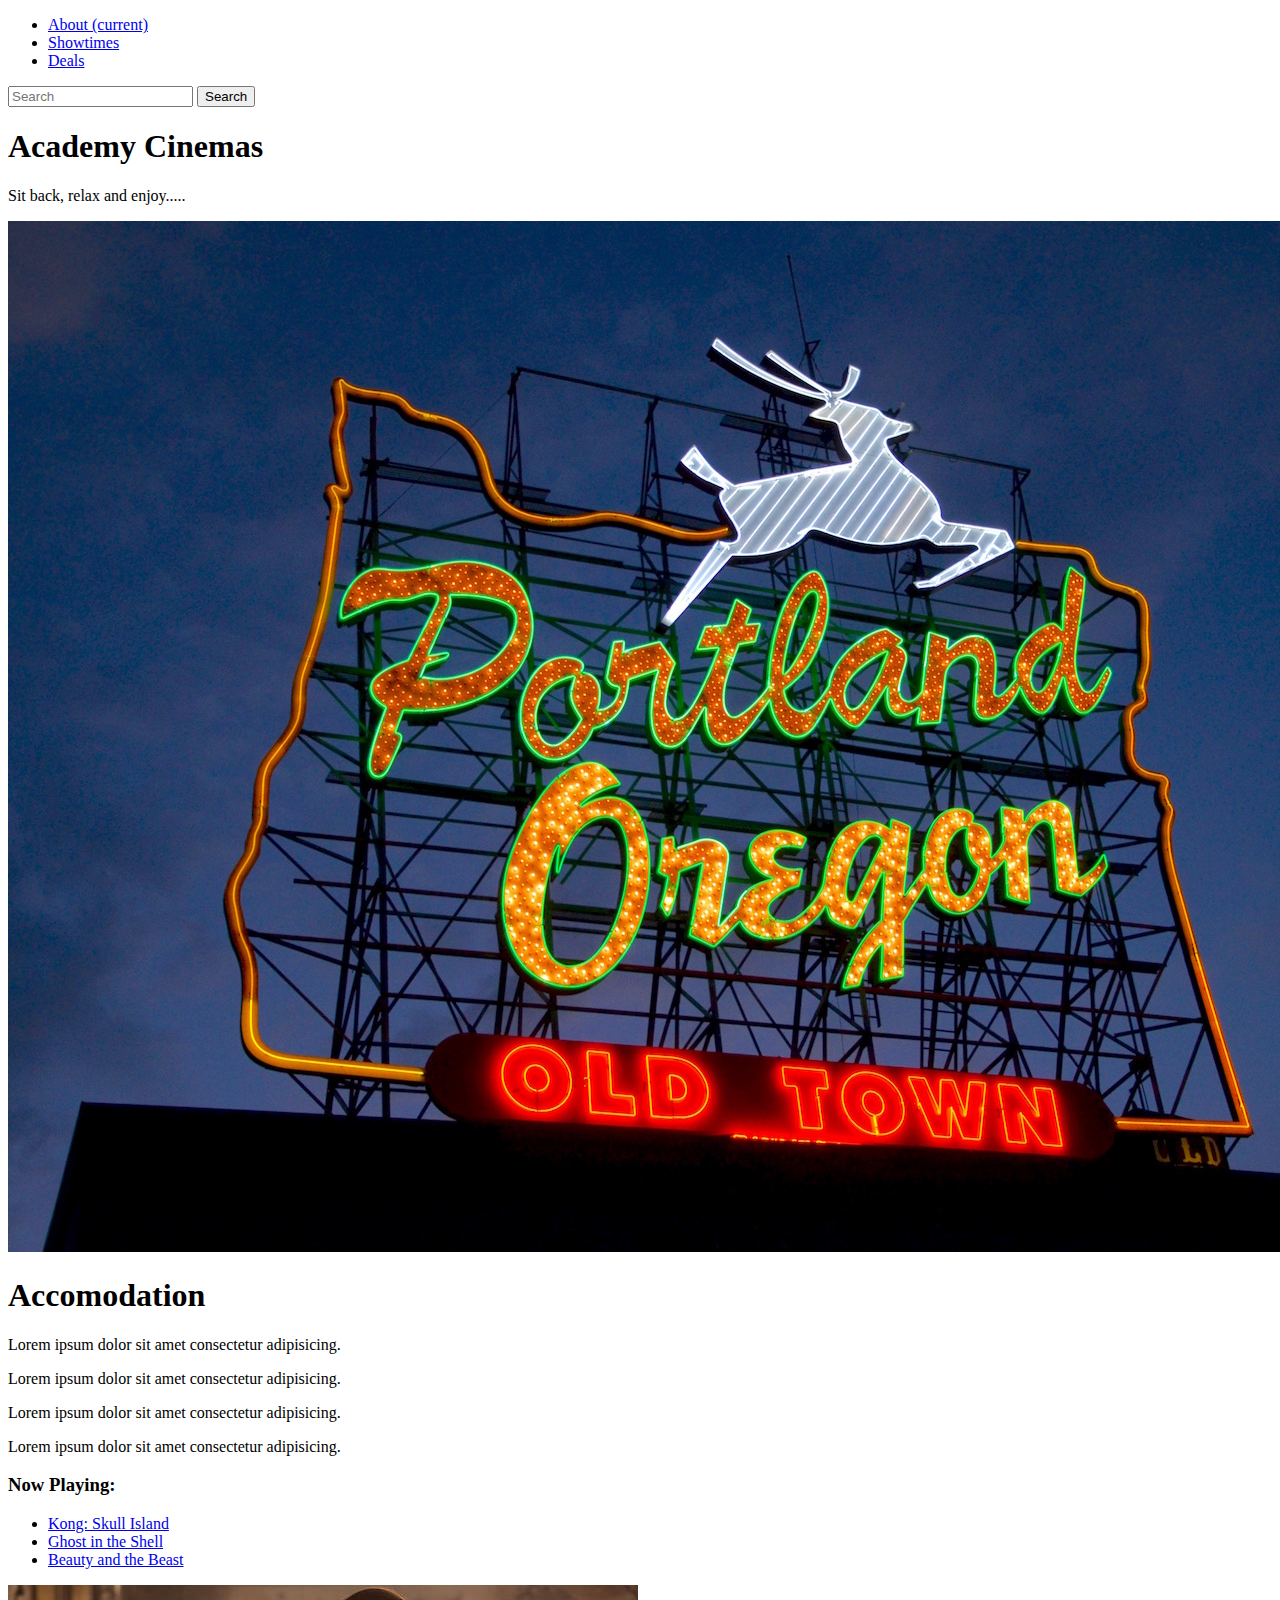
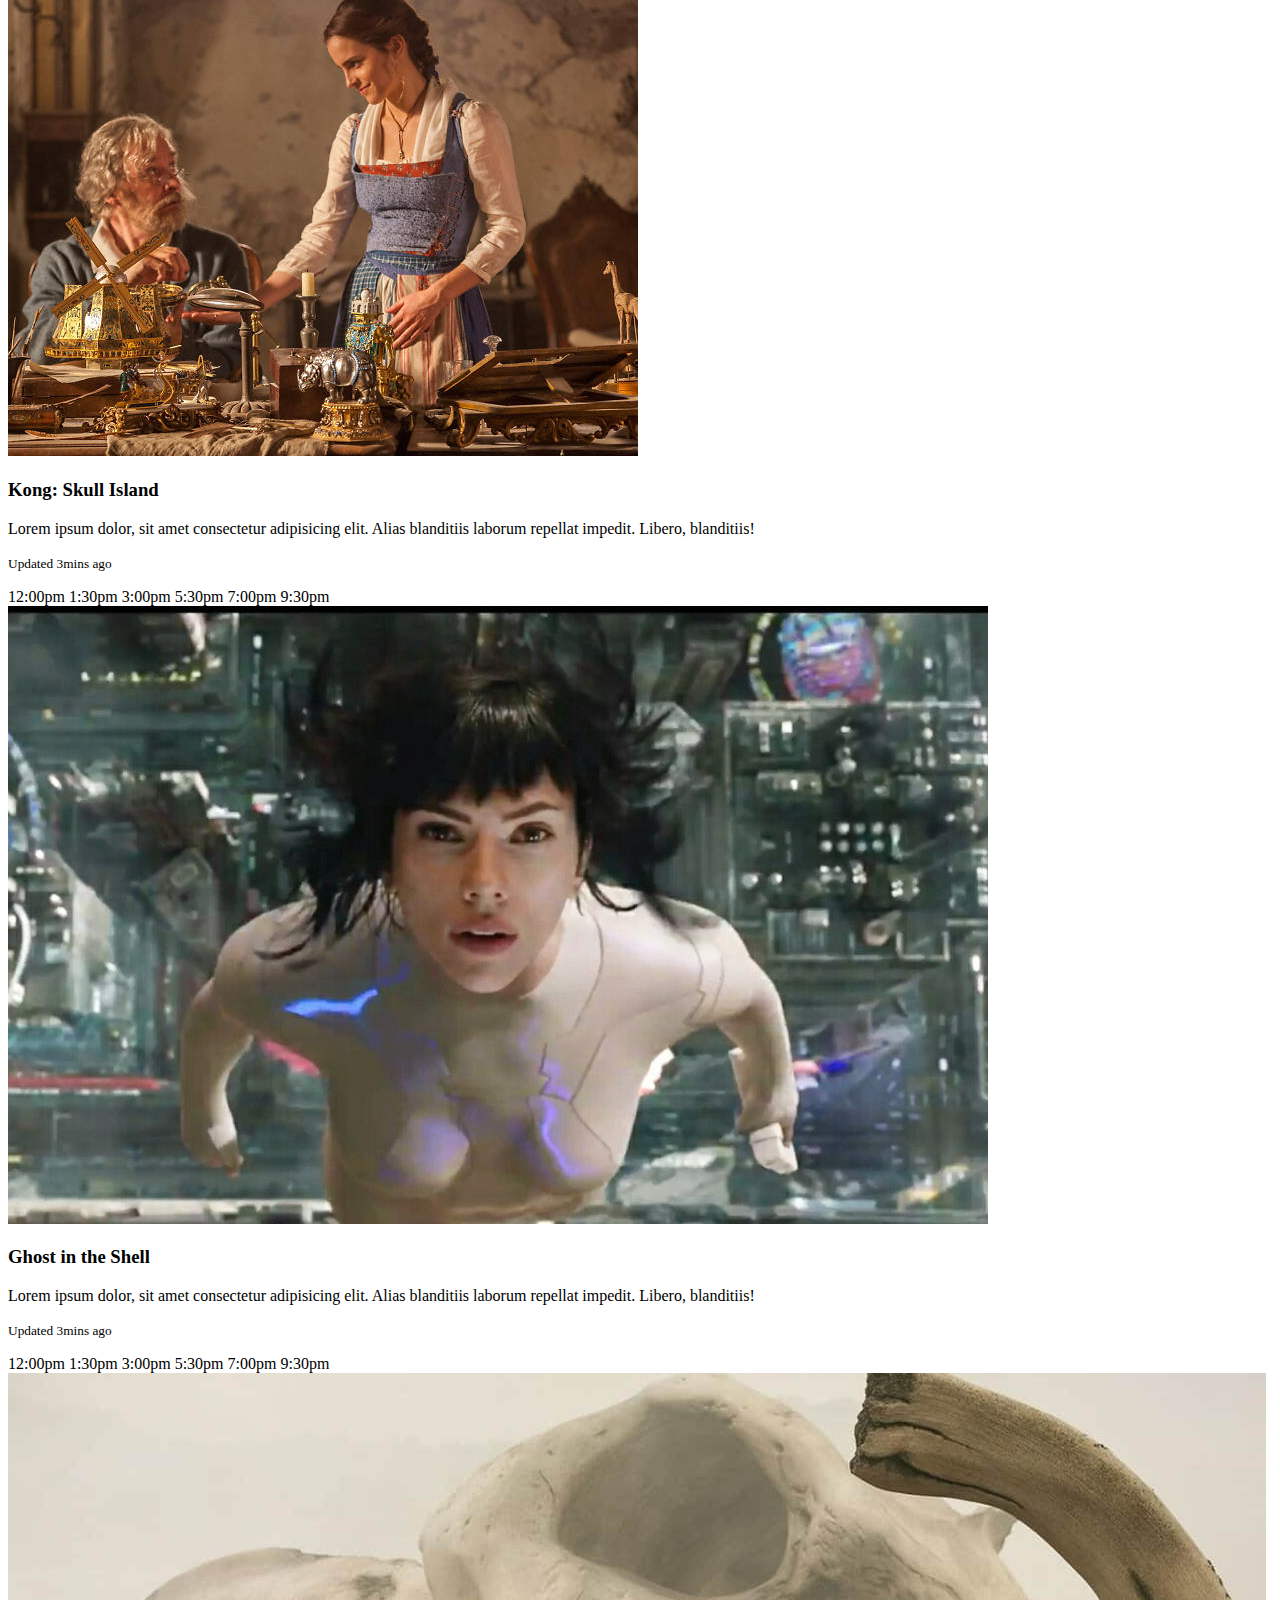
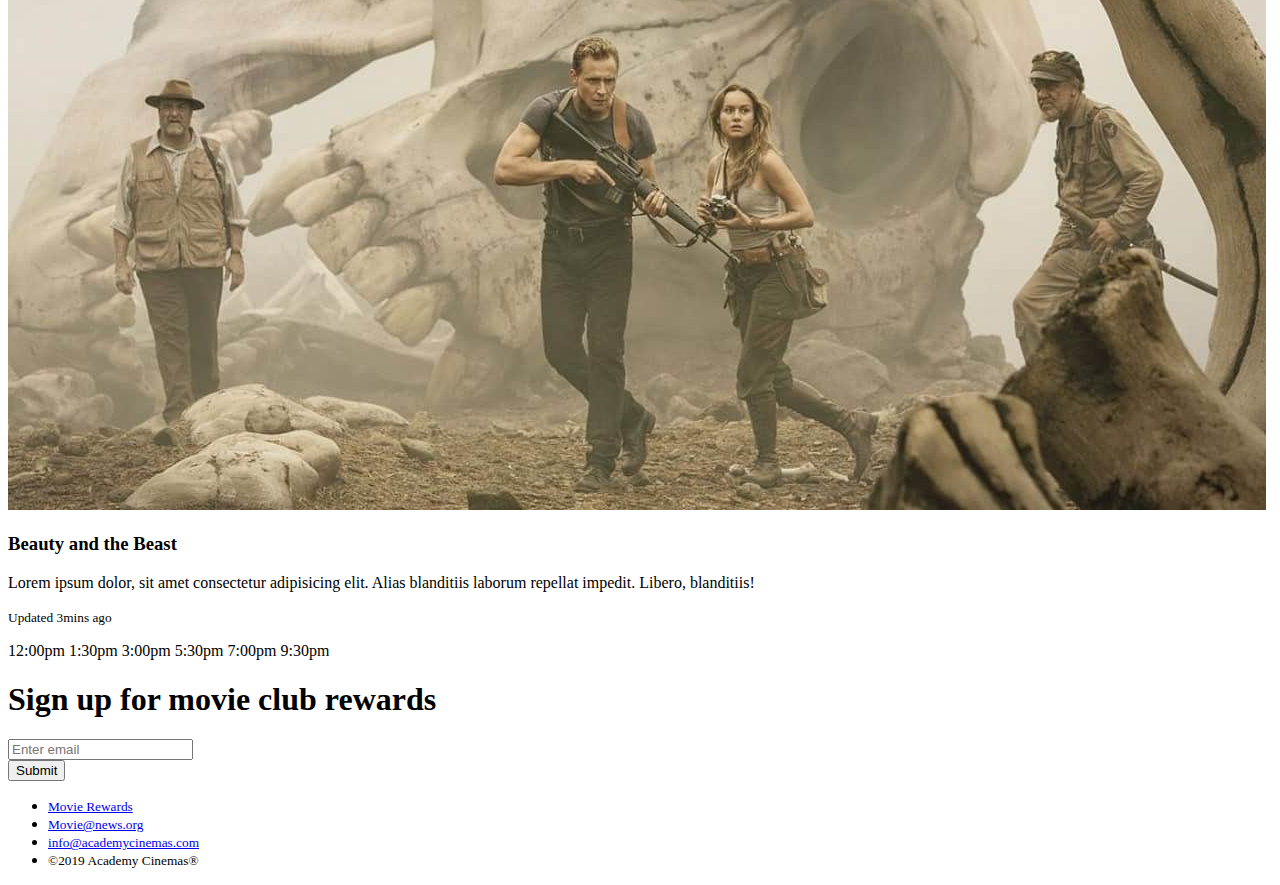
<file: bootstrap_project/academy_cinemas.html>
<!doctype html>
<html lang="en">

<head>
    <!-- Required meta tags -->
    <meta charset="utf-8">
    <meta name="viewport" content="width=device-width, initial-scale=1, shrink-to-fit=no">

    <!-- Bootstrap CSS -->
    <link rel="stylesheet" href="https://cdn.jsdelivr.net/npm/bootstrap@4.1.3/dist/css/bootstrap.min.css"
        integrity="sha384-MCw98/SFnGE8fJT3GXwEOngsV7Zt27NXFoaoApmYm81iuXoPkFOJwJ8ERdknLPMO" crossorigin="anonymous">

    <title>Academy Cinemas</title>
</head>

<body>
    <div class="container">
        <nav class="navbar navbar-expand-lg navbar-light bg-info">
            <div class="collapse navbar-collapse" id="navbarSupportedContent">
                <ul class="navbar-nav mr-auto">
                    <li class="nav-item active">
                        <a class="nav-link text-light" href="#about">About <span class="sr-only">(current)</span></a>
                    </li>
                    <li class="nav-item active">
                        <a class="nav-link text-light" href="#showtimes">Showtimes</a>
                    </li>
                    <li class="nav-item active">
                        <a class="nav-link text-light" href="#deals">Deals</a>
                    </li>
                </ul>
                <form class="form-inline my-2 my-lg-0">
                    <input class="form-control mr-sm-2" type="search" placeholder="Search" aria-label="Search">
                    <button class="btn btn-primary my-2 my-sm-0 text-light" type="submit">Search</button>
                </form>
            </div>
        </nav>
        <div class="jumbotron jumbotron-fluid bg-info text-center">
            <div class="container">
                <h1 class="display-4 text-light">Academy Cinemas</h1>
                <p class="lead text-light">Sit back, relax and enjoy.....
                </p>
            </div>
        </div>
        <div id="about" class="container">
            <div class="row">
                <div class="col-sm">
                    <img class="img-fluid" src="./Img/oregon.jpg" alt="oregon">
                </div>
                <div class="col-sm">
                    <h1>Accomodation</h1>
                    <p>Lorem ipsum dolor sit amet consectetur adipisicing.</p>
                    <p>Lorem ipsum dolor sit amet consectetur adipisicing.</p>
                    <p>Lorem ipsum dolor sit amet consectetur adipisicing.</p>
                    <p>Lorem ipsum dolor sit amet consectetur adipisicing.</p>
                </div>
                <div class="col-sm">
                    <h3>Now Playing:</h3>
                    <ul class="list-group">
                        <li class="list-group-item">
                            <a href="#" class="nav-link">Kong: Skull Island</a>
                        </li>
                        <li class="list-group-item">
                            <a href="#" class="nav-link">Ghost in the Shell</a>
                        </li>
                        <li class="list-group-item">
                            <a href="#" class="nav-link">Beauty and the Beast</a>
                        </li>
                    </ul>
                </div>
            </div>
        </div>
        <!-- showtimes -->
        <div id="showtimes" class="container my-5">
            <div class="card-deck">
                <div class="card">
                    <img class="card-img-top h-100" src="./Img/one.jpg" alt="one">
                    <div class="card-body">
                        <h3 class="card-title">Kong: Skull Island</h3>
                        <p class="card-text">Lorem ipsum dolor, sit amet consectetur adipisicing elit. Alias blanditiis
                            laborum repellat
                            impedit. Libero, blanditiis!</p>
                        <p class="card-text"><small class="text-muted">Updated 3mins ago</small></p>
                        <span class="badge badge-pill badge-info mr-1">12:00pm</span>
                        <span class="badge badge-pill badge-info mr-1">1:30pm</span>
                        <span class="badge badge-pill badge-info mr-1">3:00pm</span>
                        <span class="badge badge-pill badge-info mr-1">5:30pm</span>
                        <span class="badge badge-pill badge-info mr-1">7:00pm</span>
                        <span class="badge badge-pill badge-info mr-1">9:30pm</span>
                    </div>
                </div>
                <div class="card">
                    <img class="card-img-top h-100" src="./Img/two.jpg" alt="two">
                    <div class="card-body">
                        <h3 class="card-title">Ghost in the Shell</h3>
                        <p class="card-text">Lorem ipsum dolor, sit amet consectetur adipisicing elit. Alias blanditiis
                            laborum
                            repellat
                            impedit. Libero,
                            blanditiis!</p>
                        <p class="card-text"><small class="text-muted">Updated 3mins ago</small></p>
                        <span class="badge badge-pill badge-info mr-1">12:00pm</span>
                        <span class="badge badge-pill badge-info mr-1">1:30pm</span>
                        <span class="badge badge-pill badge-info mr-1">3:00pm</span>
                        <span class="badge badge-pill badge-info mr-1">5:30pm</span>
                        <span class="badge badge-pill badge-info mr-1">7:00pm</span>
                        <span class="badge badge-pill badge-info mr-1">9:30pm</span>
                    </div>
                </div>
                <div class="card">
                    <img class="card-img-top h-100" src="./Img/three.jpg" alt="three">
                    <div class="card-body">
                        <h3 class="card-title">Beauty and the Beast</h3>
                        <p class="card-text">Lorem ipsum dolor, sit amet consectetur adipisicing elit. Alias blanditiis
                            laborum
                            repellat
                            impedit. Libero,
                            blanditiis!</p>
                        <p class="card-text"><small class="text-muted">Updated 3mins ago</small></p>
                        <span class="badge badge-pill badge-info mr-1">12:00pm</span>
                        <span class="badge badge-pill badge-info mr-1">1:30pm</span>
                        <span class="badge badge-pill badge-info mr-1">3:00pm</span>
                        <span class="badge badge-pill badge-info mr-1">5:30pm</span>
                        <span class="badge badge-pill badge-info mr-1">7:00pm</span>
                        <span class="badge badge-pill badge-info mr-1">9:30pm</span>
                    </div>
                </div>
            </div>
        </div>
        <!-- /showtimes -->
        <div class="text-center">
            <form>
                <h1 class="text-primary my-5">Sign up for movie club rewards</h1>
                <div class="form-group">
                    <input type="email" class="form-control" id="exampleInputEmail1" aria-describedby="emailHelp"
                        placeholder="Enter email">
                </div>
                <button type="submit" class="btn btn-primary">Submit</button>
            </form>
        </div>
    </div>
    <div id="deals" class="container my-5">
        <ul class="nav nav-inline">
            <li class="nav-item">
                <small><a class="nav-link active" href="#">Movie Rewards</a></small>
            </li>
            <li class="nav-item">
                <small><a class="nav-link" href="#">Movie@news.org</a></small>
            </li>
            <li class="nav-item">
                <small><a class="nav-link" href="#">info@academycinemas.com</a></small>
            </li>
            <li class="nav-item">
                <small class="nav-link">&copy;2019 Academy Cinemas&reg;</small>
            </li>
        </ul>
    </div>
    <!-- Optional JavaScript -->
    <!-- jQuery first, then Popper.js, then Bootstrap JS -->
    <script src="https://code.jquery.com/jquery-3.3.1.slim.min.js"
        integrity="sha384-q8i/X+965DzO0rT7abK41JStQIAqVgRVzpbzo5smXKp4YfRvH+8abtTE1Pi6jizo"
        crossorigin="anonymous"></script>
    <script src="https://cdn.jsdelivr.net/npm/popper.js@1.14.3/dist/umd/popper.min.js"
        integrity="sha384-ZMP7rVo3mIykV+2+9J3UJ46jBk0WLaUAdn689aCwoqbBJiSnjAK/l8WvCWPIPm49"
        crossorigin="anonymous"></script>
    <script src="https://cdn.jsdelivr.net/npm/bootstrap@4.1.3/dist/js/bootstrap.min.js"
        integrity="sha384-ChfqqxuZUCnJSK3+MXmPNIyE6ZbWh2IMqE241rYiqJxyMiZ6OW/JmZQ5stwEULTy"
        crossorigin="anonymous"></script>
</body>

</html>
</file>
